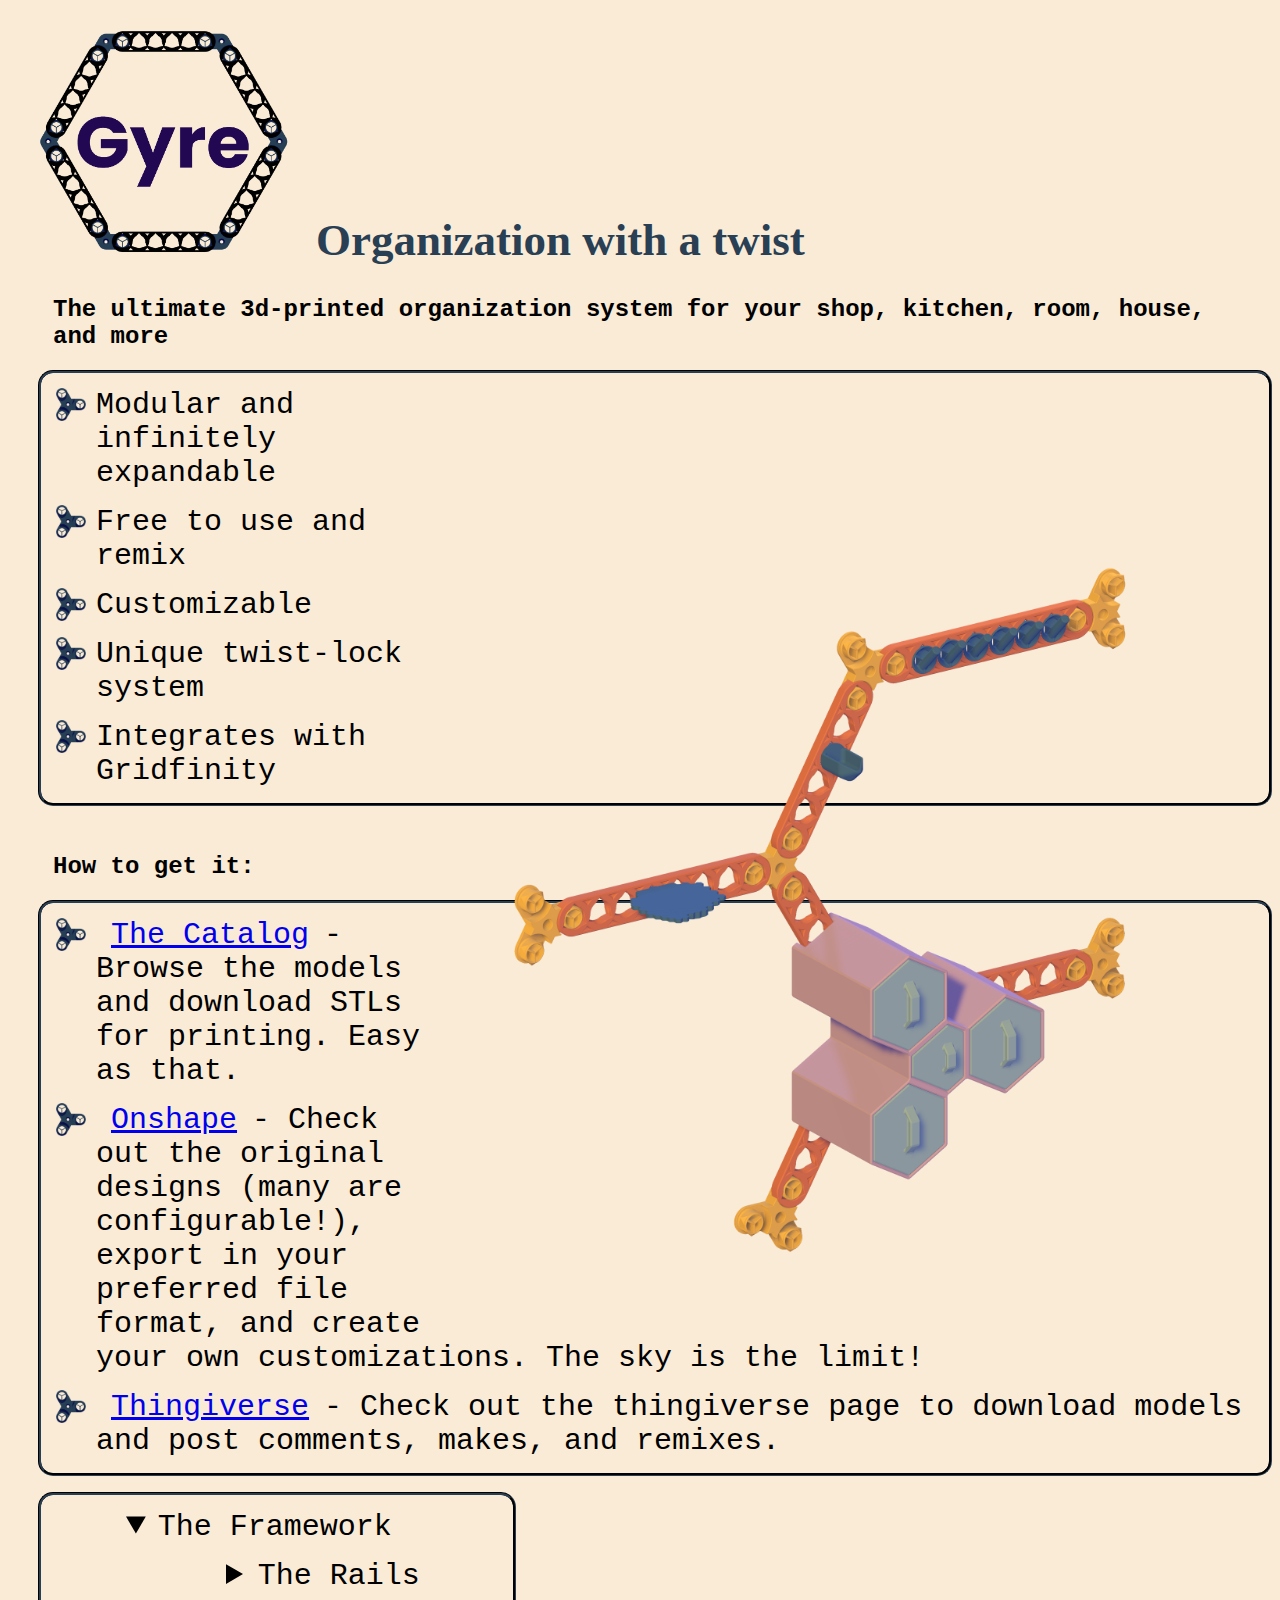
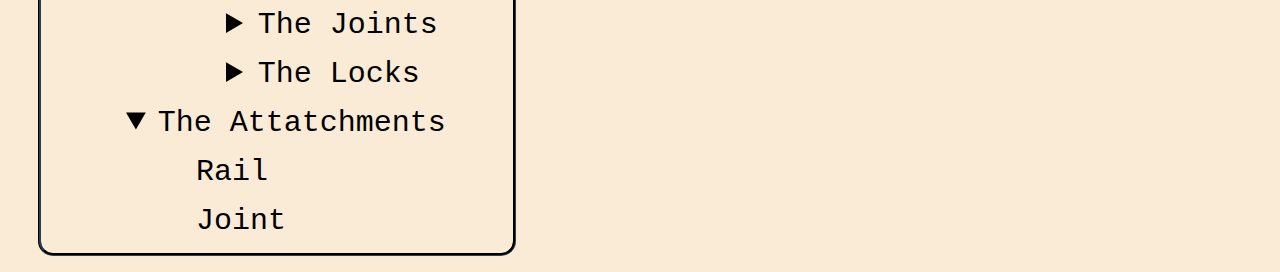
<file: index.html>
<!DOCTYPE html>
<html lang="en">

<head>
    <meta charset="UTF-8">
    <meta name="viewport" content="width=device-width, initial-scale=1.0">
    <title>Gyre</title>
    <link rel="icon" type="image/png" href="joint.png">
    <link rel="stylesheet" href="styles.css">
</head>

<body>
    <h1>
        <img src="gyre.png" alt="gyre joint">
        Organization with a twist
    </h1>

    <h2>The ultimate 3d-printed organization system for your shop, kitchen, room, house, and more</h2>
    <video class="floaty" autoplay muted loop>
        <source src="https://github.com/RustyZipTie/gyre-source/blob/main/gyre.mp4?raw=true" type="video/mp4">
    </video>

    <img src="demo_final.png" alt="gyre demo" class="floaty">
    <ul>
        <li>Modular and infinitely expandable</li>
        <li>Free to use and remix</li>
        <li>Customizable</li>
        <li>Unique twist-lock system</li>
        <li>Integrates with Gridfinity</li>
    </ul>

    <h2><br />How to get it:</h2>
    <ul>
        <li>
            <a href="#catalog">The Catalog</a>-
            Browse the models and download STLs for printing. Easy as that.
        </li>
        <li>
            <a
                href="https://cad.onshape.com/documents/9e06891469d51d2e78eeebf4/w/8d63af5475c88c87d3523b0d/e/9ed6bb0fb271472b238fb4d0">Onshape</a>-
            Check out the original designs (many are configurable!), export in your preferred file format, and create
            your own customizations.
            The sky is the limit!
        </li>
        <li>
            <a href="https://www.thingiverse.com/thing:6913421">Thingiverse</a>-
            Check out the thingiverse page to download models and post comments, makes, and remixes.
        </li>

    </ul>
    <!-- <input type="color"> -->
    <ul class="tree" id="catalog">
        <li>
            <details open>
                <summary>The Framework</summary>
                <ul>
                    <li>
                        <details>
                            <summary>The Rails</summary>
                            <ul>
                                <li>
                                    <a href="">
                                        6x wide <br />
                                        <img src="6x_wide.png">
                                    </a>
                                </li>
                                <li>
                                    <a href="">
                                        8x wide <br />
                                        <img src="8x_wide.png">
                                    </a>
                                </li>
                            </ul>
                        </details>
                    </li>
                    <li>
                        <details>
                            <summary>The Joints</summary>
                            <ul>
                                <li>
                                    <a href="">
                                        Straight <br />
                                        <img src="joint_straight.png">
                                    </a>
                                </li>
                                <li>
                                    <a
                                        href="https://github.com/RustyZipTie/gyre-source/blob/main/joint_120.stl?raw=true">
                                        120° <br />
                                        <img src="joint_120.png">
                                    </a>
                                </li>
                                <li>
                                    <a href="">
                                        Triple <br />
                                        <img src="joint_tri.png">
                                    </a>
                                </li>
                            </ul>
                        </details>
                    </li>
                    <li>
                        <details>
                            <summary>The Locks</summary>
                            <ul>
                                <li>
                                    <a href="">
                                        Solid <br />
                                        <img src="lock_solid.png">
                                    </a>
                                </li>
                                <li>
                                    <a href="">
                                        Hollow <br />
                                        <img src="lock_hollow.png">
                                    </a>
                                </li>
                            </ul>
                        </details>
                    </li>
                </ul>
            </details>
        </li>
        <li>
            <details open>
                <summary>The Attatchments</summary>
                <ul>
                    <li>Rail</li>
                    <li>Joint</li>
                </ul>
            </details>
        </li>
    </ul>

</body>

</html>
</file>
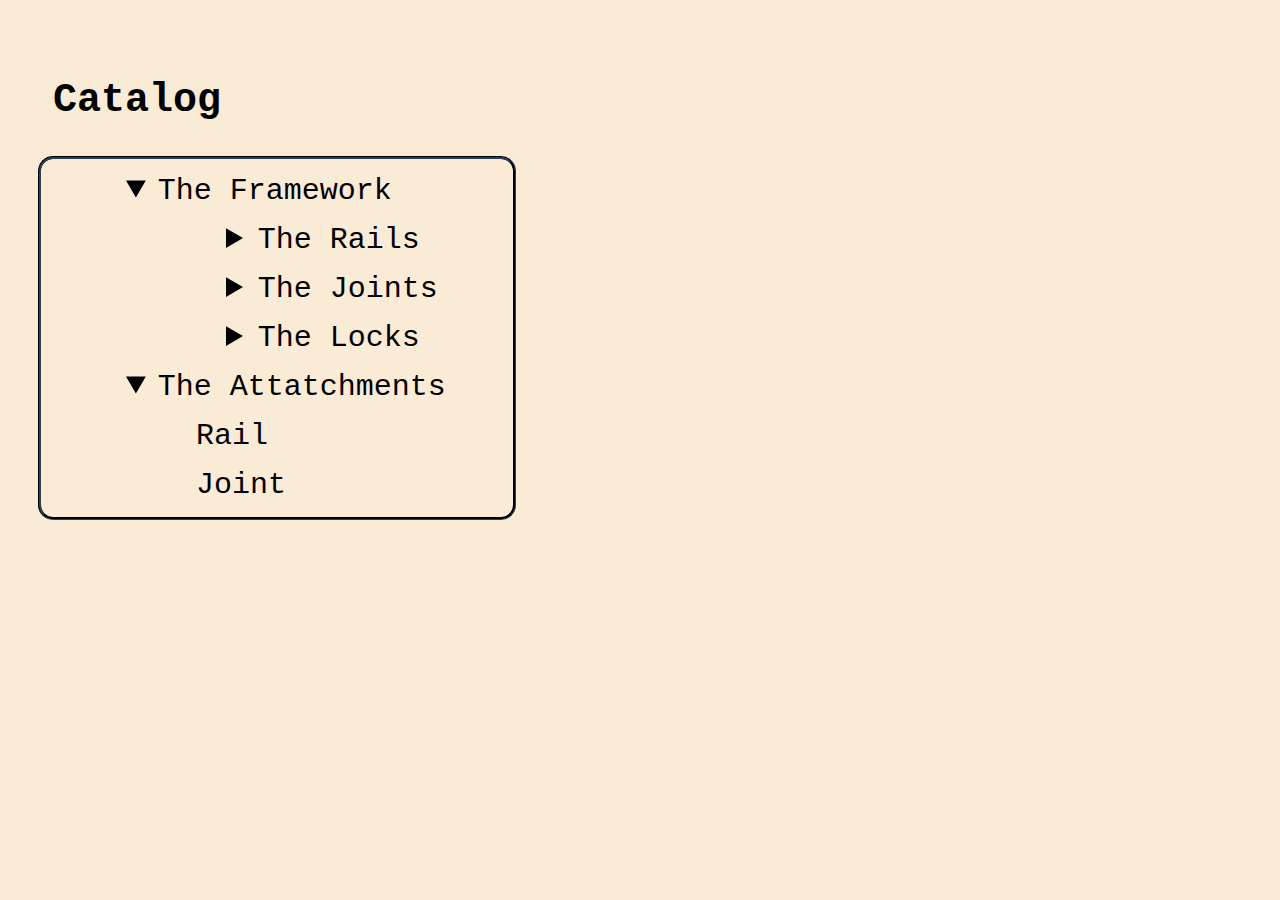
<file: webpage/catalog.html>
<!DOCTYPE html>
<html lang="en">

<head>
    <meta charset="UTF-8">
    <meta name="viewport" content="width=device-width, initial-scale=1.0">
    <title>Gyre catalog</title>
    <script type="module" src="https://md-block.verou.me/md-block.js"></script>
    <link rel="stylesheet" href="styles.css">
    <link rel="icon" type="image/png" href="joint.png">
</head>

<body>
    <h2><br />Catalog</h2>
    <ul class="tree" id="catalog">
        <li>
            <details open>
                <summary>The Framework</summary>
                <ul>
                    <li>
                        <details>
                            <summary>The Rails</summary>
                            <ul>
                                <li>
                                    <a href="">
                                        6x wide <br />
                                        <img src="6x_wide.png">
                                    </a>
                                </li>
                                <li>
                                    <a href="">
                                        8x wide <br />
                                        <img src="8x_wide.png">
                                    </a>
                                </li>
                            </ul>
                        </details>
                    </li>
                    <li>
                        <details>
                            <summary>The Joints</summary>
                            <ul>
                                <li>
                                    <a href="">
                                        Straight <br />
                                        <img src="joint_straight.png">
                                    </a>
                                </li>
                                <li>
                                    <a
                                        href="https://github.com/RustyZipTie/gyre-source/blob/main/joint_120.stl?raw=true">
                                        120° <br />
                                        <img src="joint_120.png">
                                    </a>
                                </li>
                                <li>
                                    <a href="">
                                        Triple <br />
                                        <img src="joint_tri.png">
                                    </a>
                                </li>
                            </ul>
                        </details>
                    </li>
                    <li>
                        <details>
                            <summary>The Locks</summary>
                            <ul>
                                <li>
                                    <a href="">
                                        Solid <br />
                                        <img src="lock_solid.png">
                                    </a>
                                </li>
                                <li>
                                    <a href="">
                                        Hollow <br />
                                        <img src="lock_hollow.png">
                                    </a>
                                </li>
                            </ul>
                        </details>
                    </li>
                </ul>
            </details>
        </li>
        <li>
            <details open>
                <summary>The Attatchments</summary>
                <ul>
                    <li>Rail</li>
                    <li>Joint</li>
                </ul>
            </details>
        </li>
    </ul>

</body>

</html>
</file>
<file: styles.css>
body {
    background-color: antiquewhite;
}

body * {
    font-family: 'Courier New', Courier, monospace;
    padding-inline: 15px;
}

h1 {
    font-size: 45px;
    color: rgb(41, 63, 84);
    font-family: cursive;
    text-align: left;
}

h2 {
    margin-inline-start: 30px;
}

.main_content > img {
    float: right;
}

h1 img {
    height: 225px;
}

ul {
    border: 3px groove rgb(41, 63, 84);
    border-radius: 15px;
    width: auto;
    margin-inline-start: 30px;
}

li {
    font-size: 30px;
    padding-inline: 0;
    list-style: none;
    margin-block: 15px;
    background-image: url('joint.png');
    background-repeat: no-repeat;
    background-position: left top;
    background-size: 30px;
    padding-inline-start: 40px;
}

.tree, .tree ul {
    width: fit-content;
    
}

.tree ul {
    border: none;
}
.tree li {
    background-image: none;
}

.tree img {
    height: 100px;
}

.floaty {
    width: 800px;
    /* border: 1px solid black; */
    border-radius: 100px;
    float: right;
}
</file>
<file: webpage/styles.css>
body {
    background-color: antiquewhite;
}

body * {
    font-family: 'Courier New', Courier, monospace;
    padding-inline: 15px;
}

h1 {
    font-size: 75px;
    line-height: 225px;
    color: rgb(41, 63, 84);
    text-align: left;
}


h2 {
    margin-inline-start: 30px;
    font-size: 40px;
}

.main_content > img {
    float: right;
}

#icon {
    float: left;
    height: 225px;
}

#portrait {
    height: 150px;
    border-radius: 50%;
}

p {
    border: 3px groove rgb(41, 63, 84);
    border-radius: 15px;
    width: auto;
    margin-inline-start: 30px;
    font-size: 30px; 
    padding: 15px;   
    line-height: 40px;
}

ul, p {
    border: 3px groove rgb(41, 63, 84);
    border-radius: 15px;
    width: auto;
    margin-inline-start: 30px;
}

li {
    font-size: 30px;
    padding-inline: 0;
    list-style: none;
    margin-block: 15px;
    background-image: url('https://github.com/RustyZipTie/Gyre/blob/main/source/img/joint.png?raw=true');
    background-repeat: no-repeat;
    background-position: left top;
    background-size: 30px;
    padding-inline-start: 40px;
}

.tree, .tree ul {
    width: fit-content;
    
}

.tree ul {
    border: none;
}
.tree li {
    background-image: none;
}

.tree img {
    height: 100px;
}

.floaty {
    width: 800px;
    /* border: 1px solid black; */
    border-radius: 100px;
    float: right;
}
</file>
